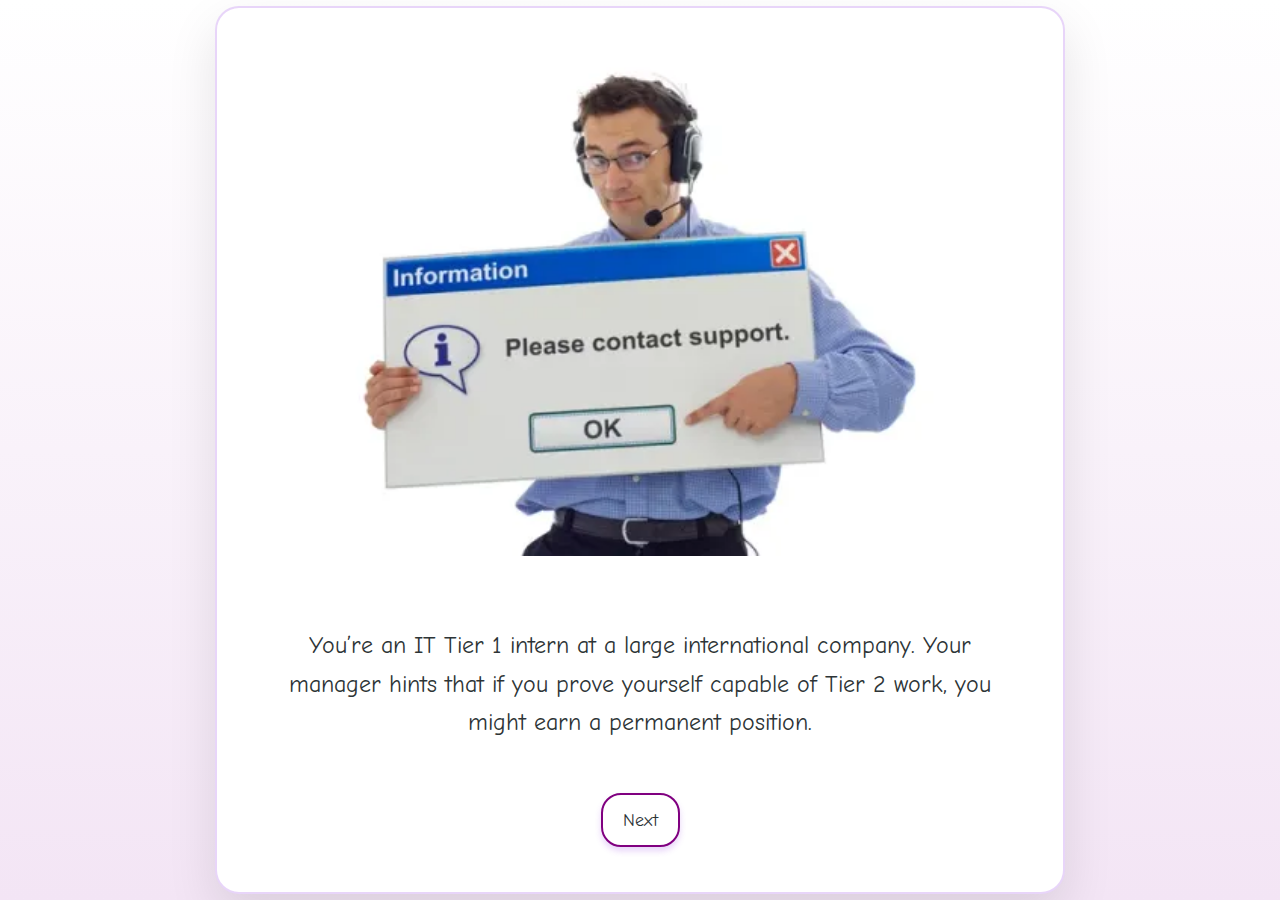
<file: index.html>
<!DOCTYPE html>
<html lang="en">

<head>
    <meta charset="UTF-8">
    <meta name="viewport" content="width=device-width, initial-scale=1.0">
    <link rel="stylesheet" href="assets/style.css">
    <title>Gamebook</title>
</head>

<body>
    <div class="game">
        <div id="image">
        </div>
        <p class="textHere" id="textHere">
            placeholder text
        </p>
        <div class="choices" id="buttonsHere">
            <button> placeholder button 1</button>
            <button> placeholder button 2</button>
            <button> placeholder button 3</button>
        </div>
    </div>


    <script src="assets/script.js"></script>
</body>

</html>
</file>
<file: assets/style.css>
@import url('https://fonts.googleapis.com/css2?family=Comic+Neue:wght@400;700&display=swap');

body {
    display: flex;
    flex-direction: column;
    justify-content: center;
    align-items: center;

    margin: 0;
    min-height: 100vh;

    font-family: "Comic Sans MS", "Comic Neue", sans-serif;

    background: linear-gradient(180deg, #ffffff 0%, #f3e5f5 100%);
}

.game {
    display: flex;
    flex-direction: column;
    align-items: center;

    width: 95%;
    max-width: 850px;
    padding: 5vh;
    box-sizing: border-box;

    background: white;
    border-radius: 24px;

    box-shadow: 0 20px 50px rgba(0, 0, 0, 0.1);
    position: relative;
    border: 2px solid rgba(138, 43, 226, 0.2);
}

#image,
.image {
    width: 100%;
    display: flex;
    justify-content: center;
    margin-bottom: 25px;
}


.textHere {
    margin-top: 20px;
    text-align: center;
    margin-bottom: 2rem;

    color: #2d3436;
    line-height: 1.6;
    font-size: 1.5rem;
}

.choices {
    display: flex;
    flex-direction: column;
    align-items: center;

    margin-top: 20px;
    gap: 25px;
}

.choices button {
    padding: 15px 20px;
    /*width: 90%;*/
    max-width: 100%;

    border-radius: 20px;
    border: 2px solid purple;
    background-color: white;

    box-shadow: 0 4px 6px rgba(138, 43, 226, 0.2);

    color: #2d3436;
    font-size: 1.1rem;
    font-family: inherit;

    cursor: pointer;
    transition: all 0.2s ease-in-out;
}

.choices button:hover {
    box-shadow: 0 0 10px blueviolet, inset 0 0 3px blueviolet;
    background-color: #faf5ff;

    transform: translateY(-2px);
}

.choices button:active {
    transform: translateY(0);
}
</file>
